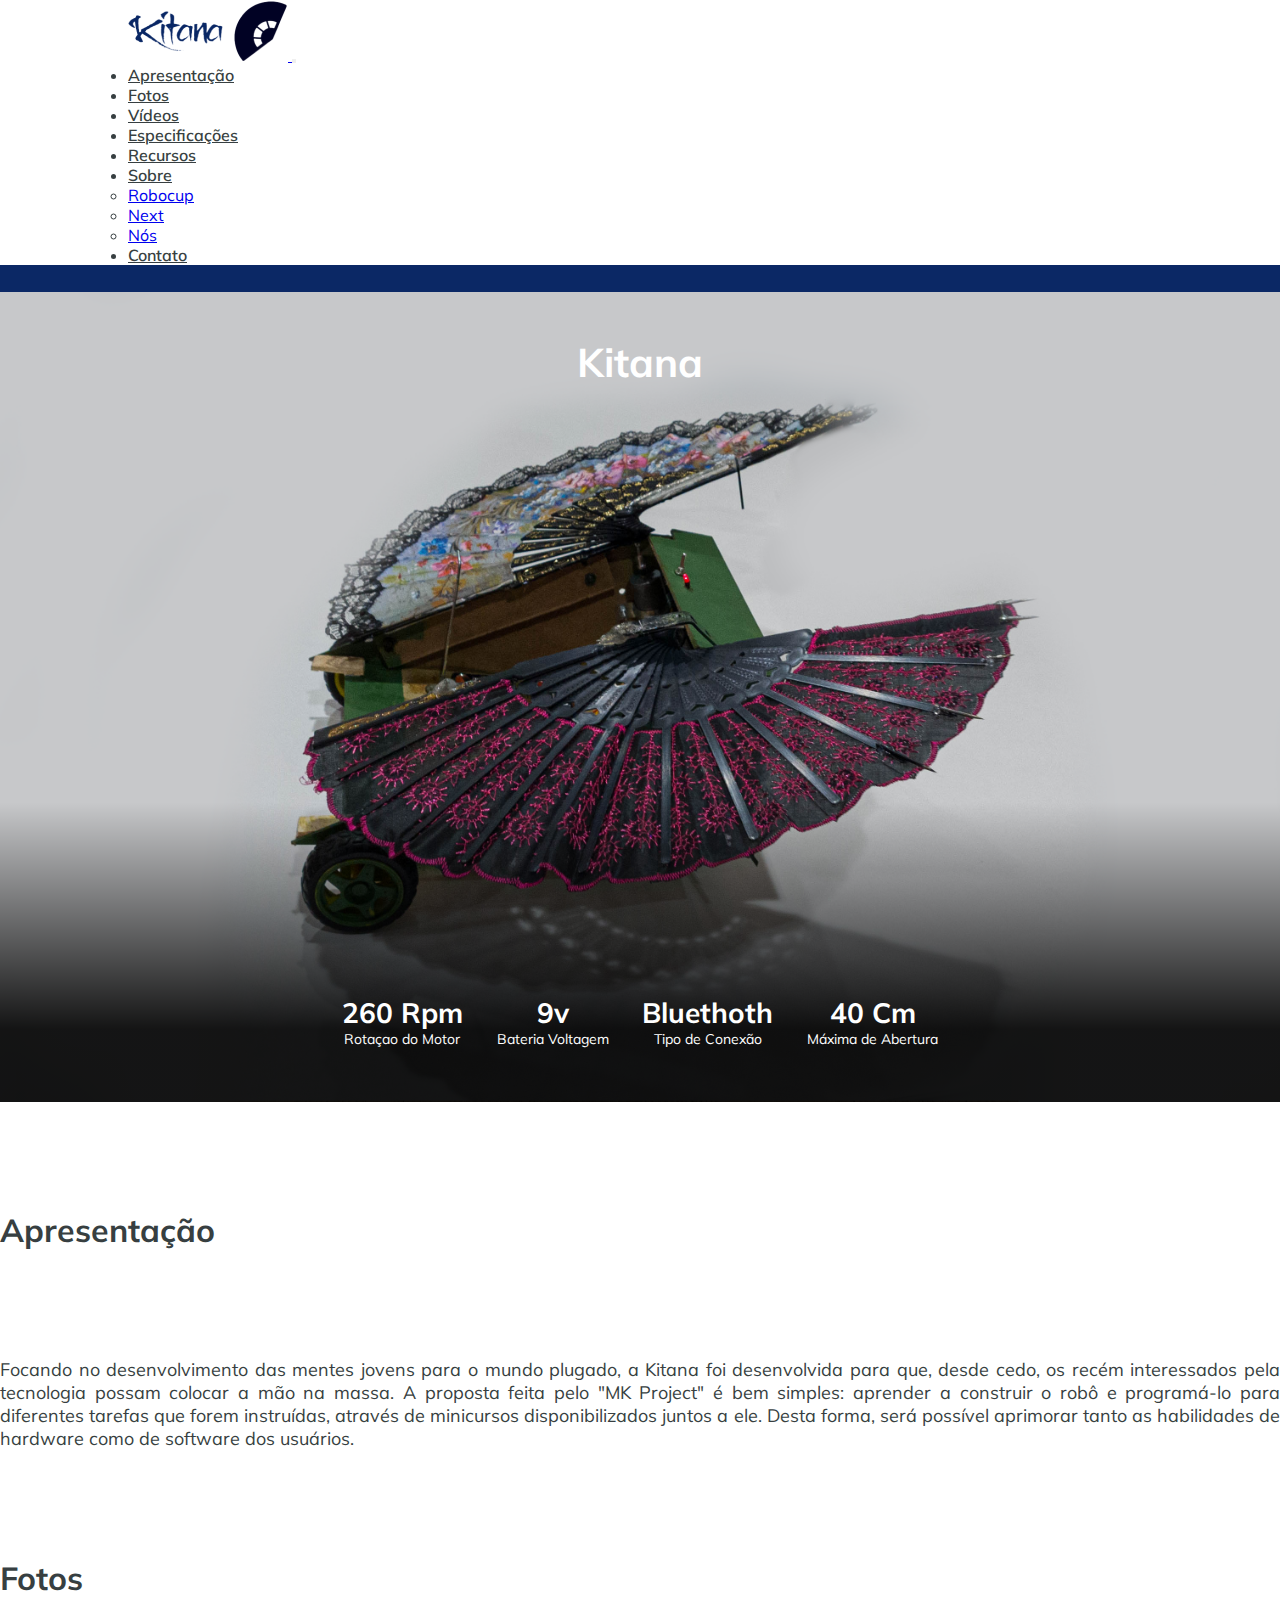
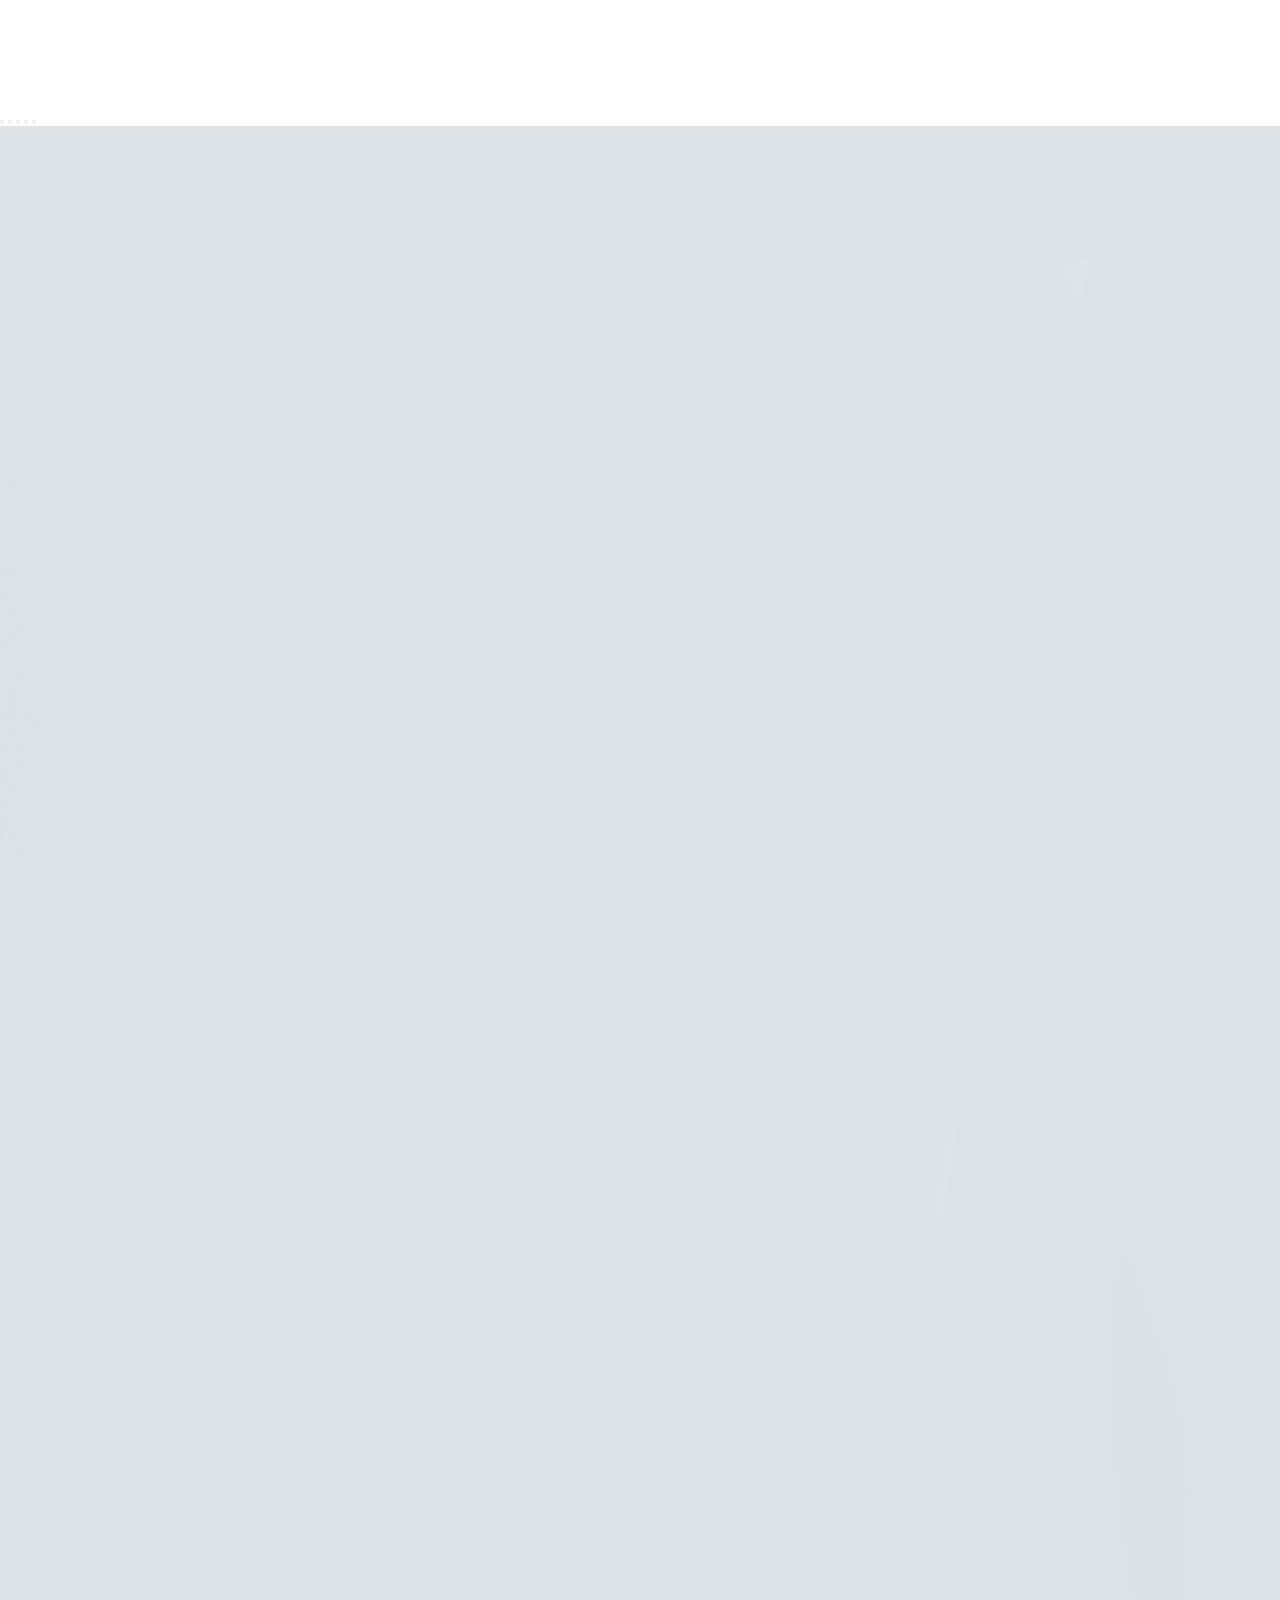
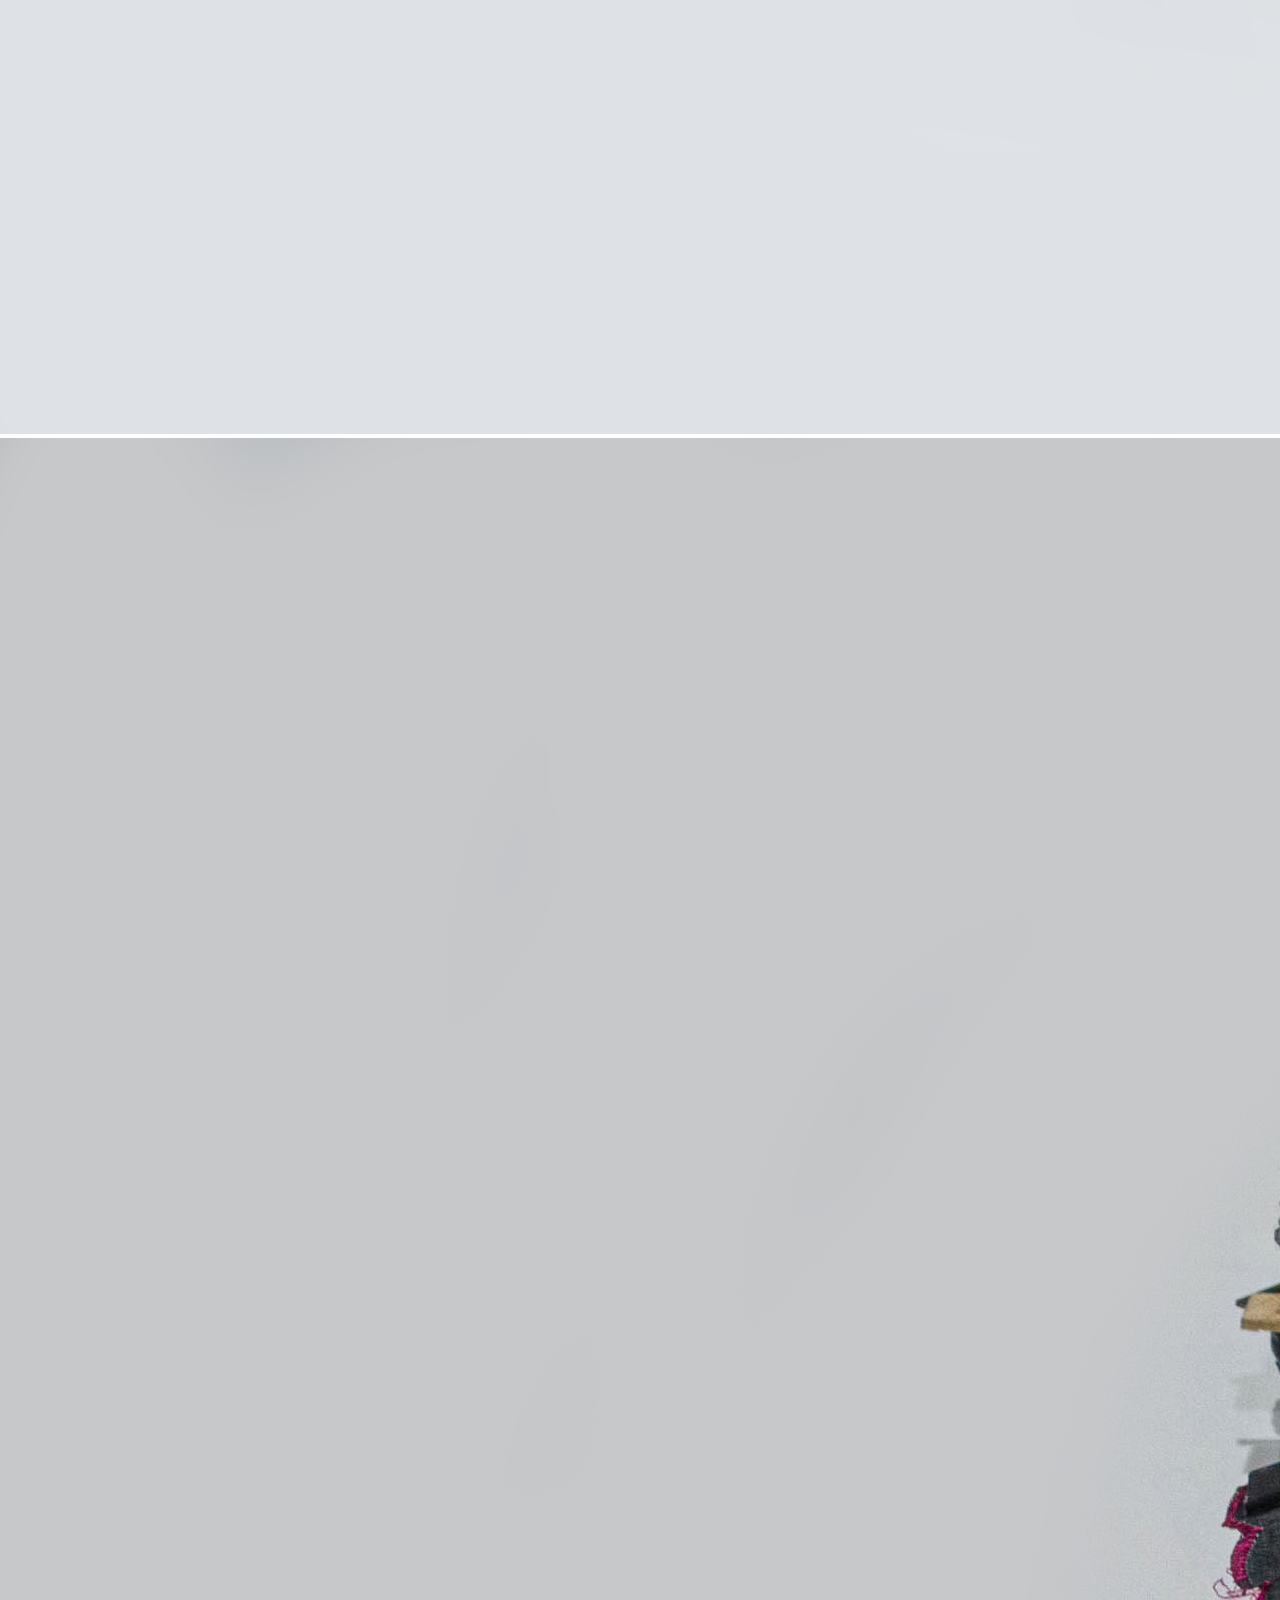
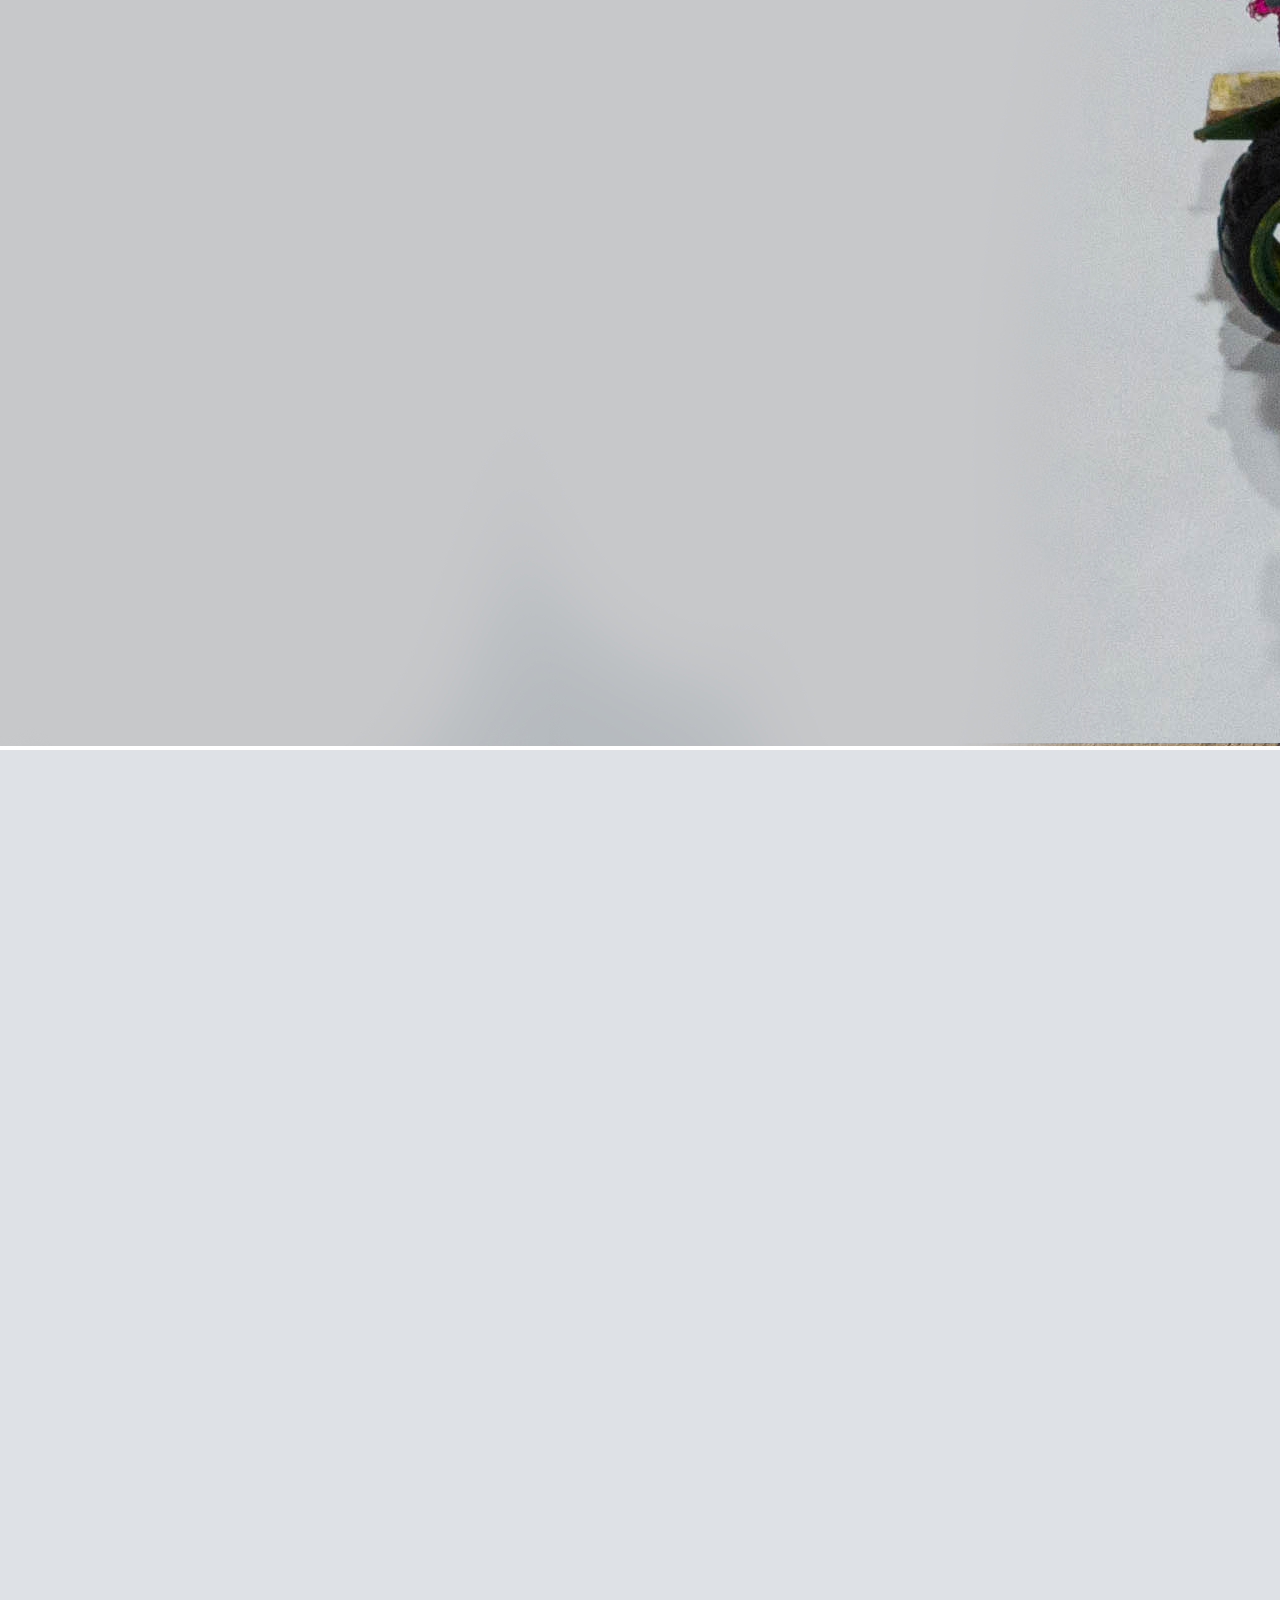
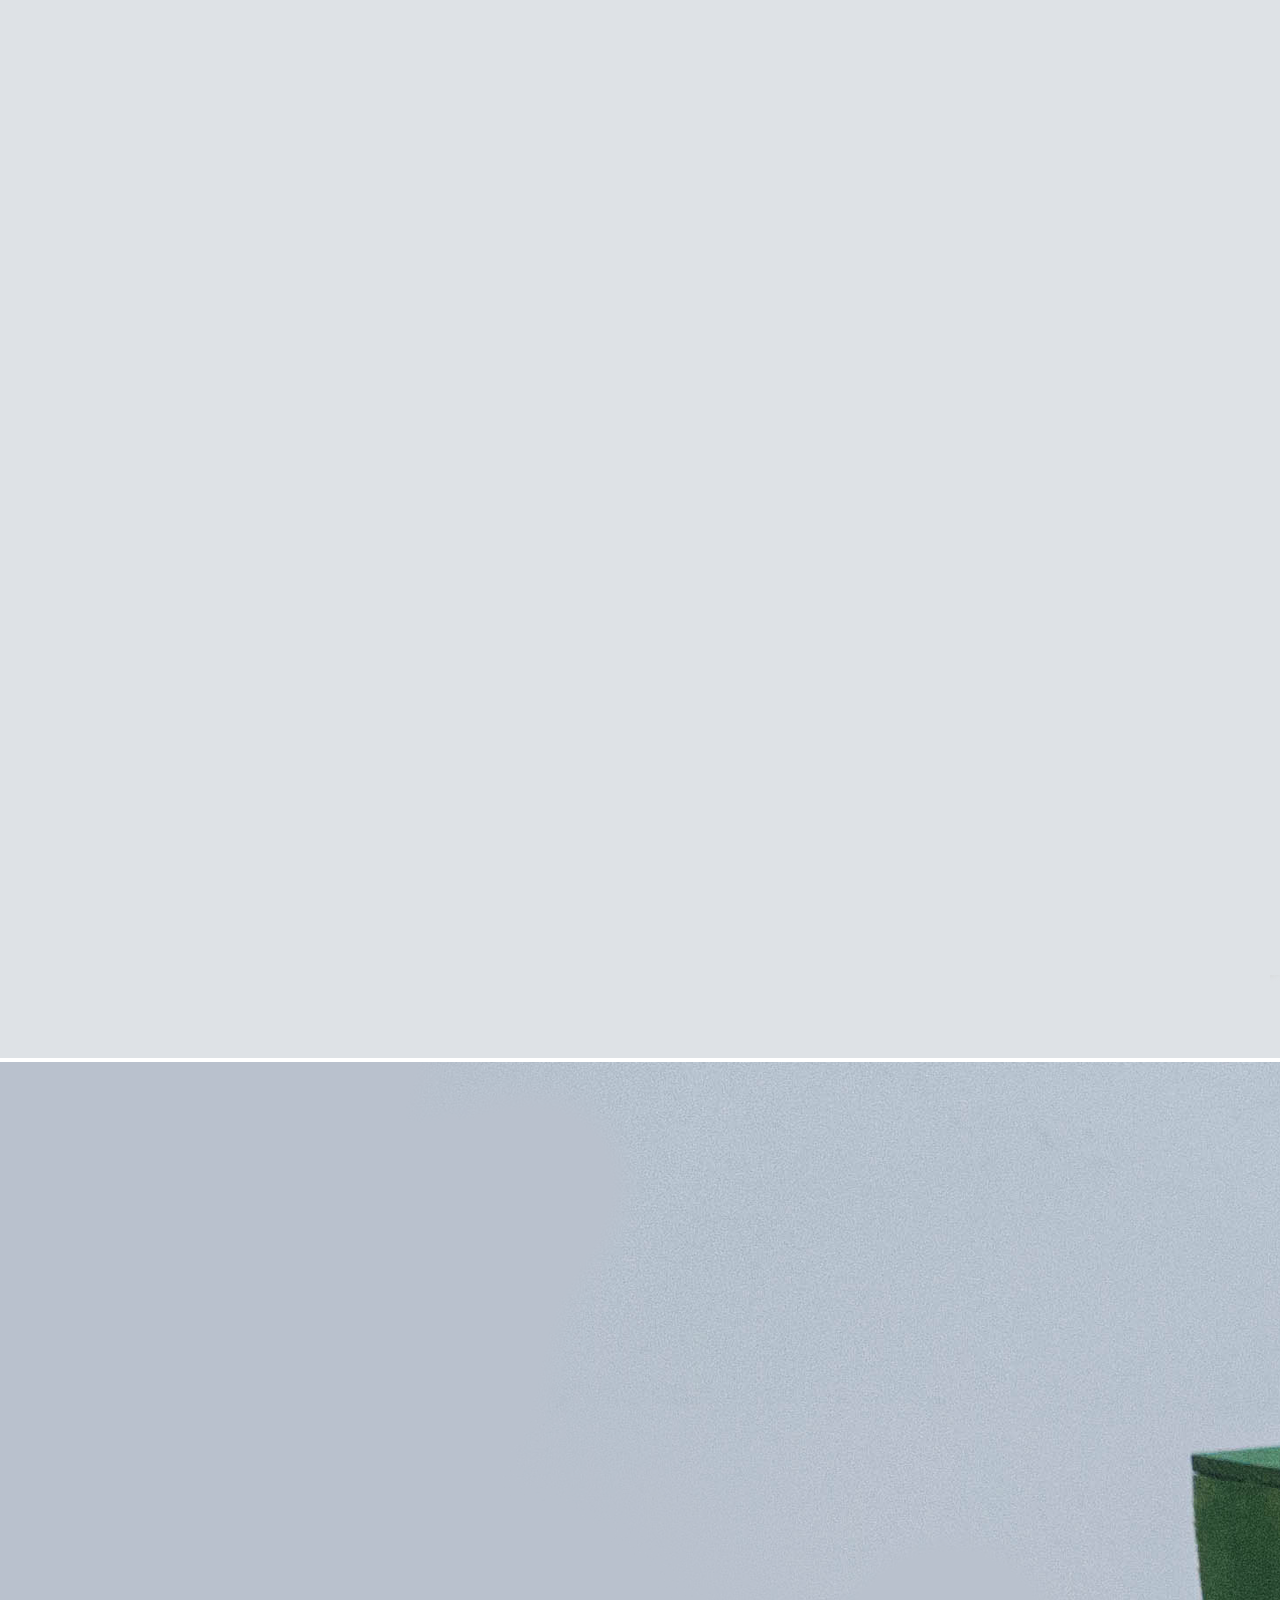
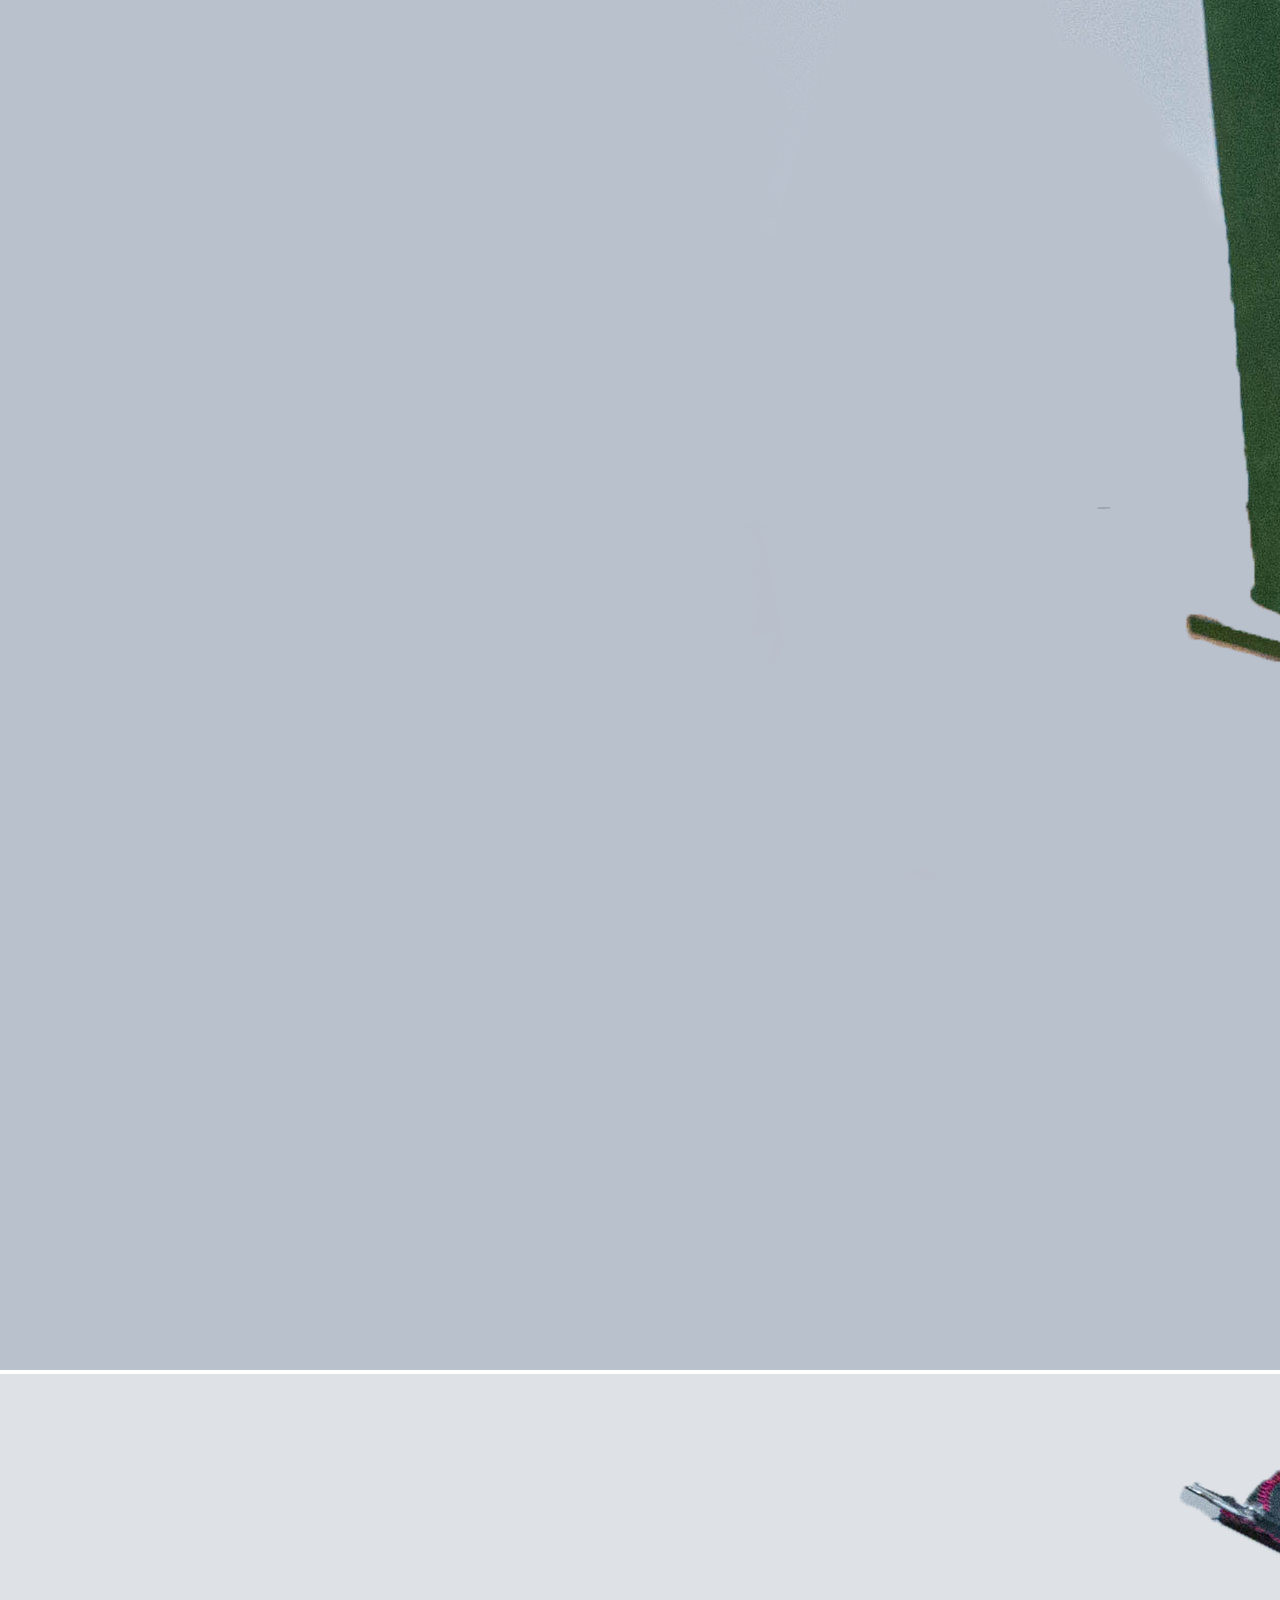
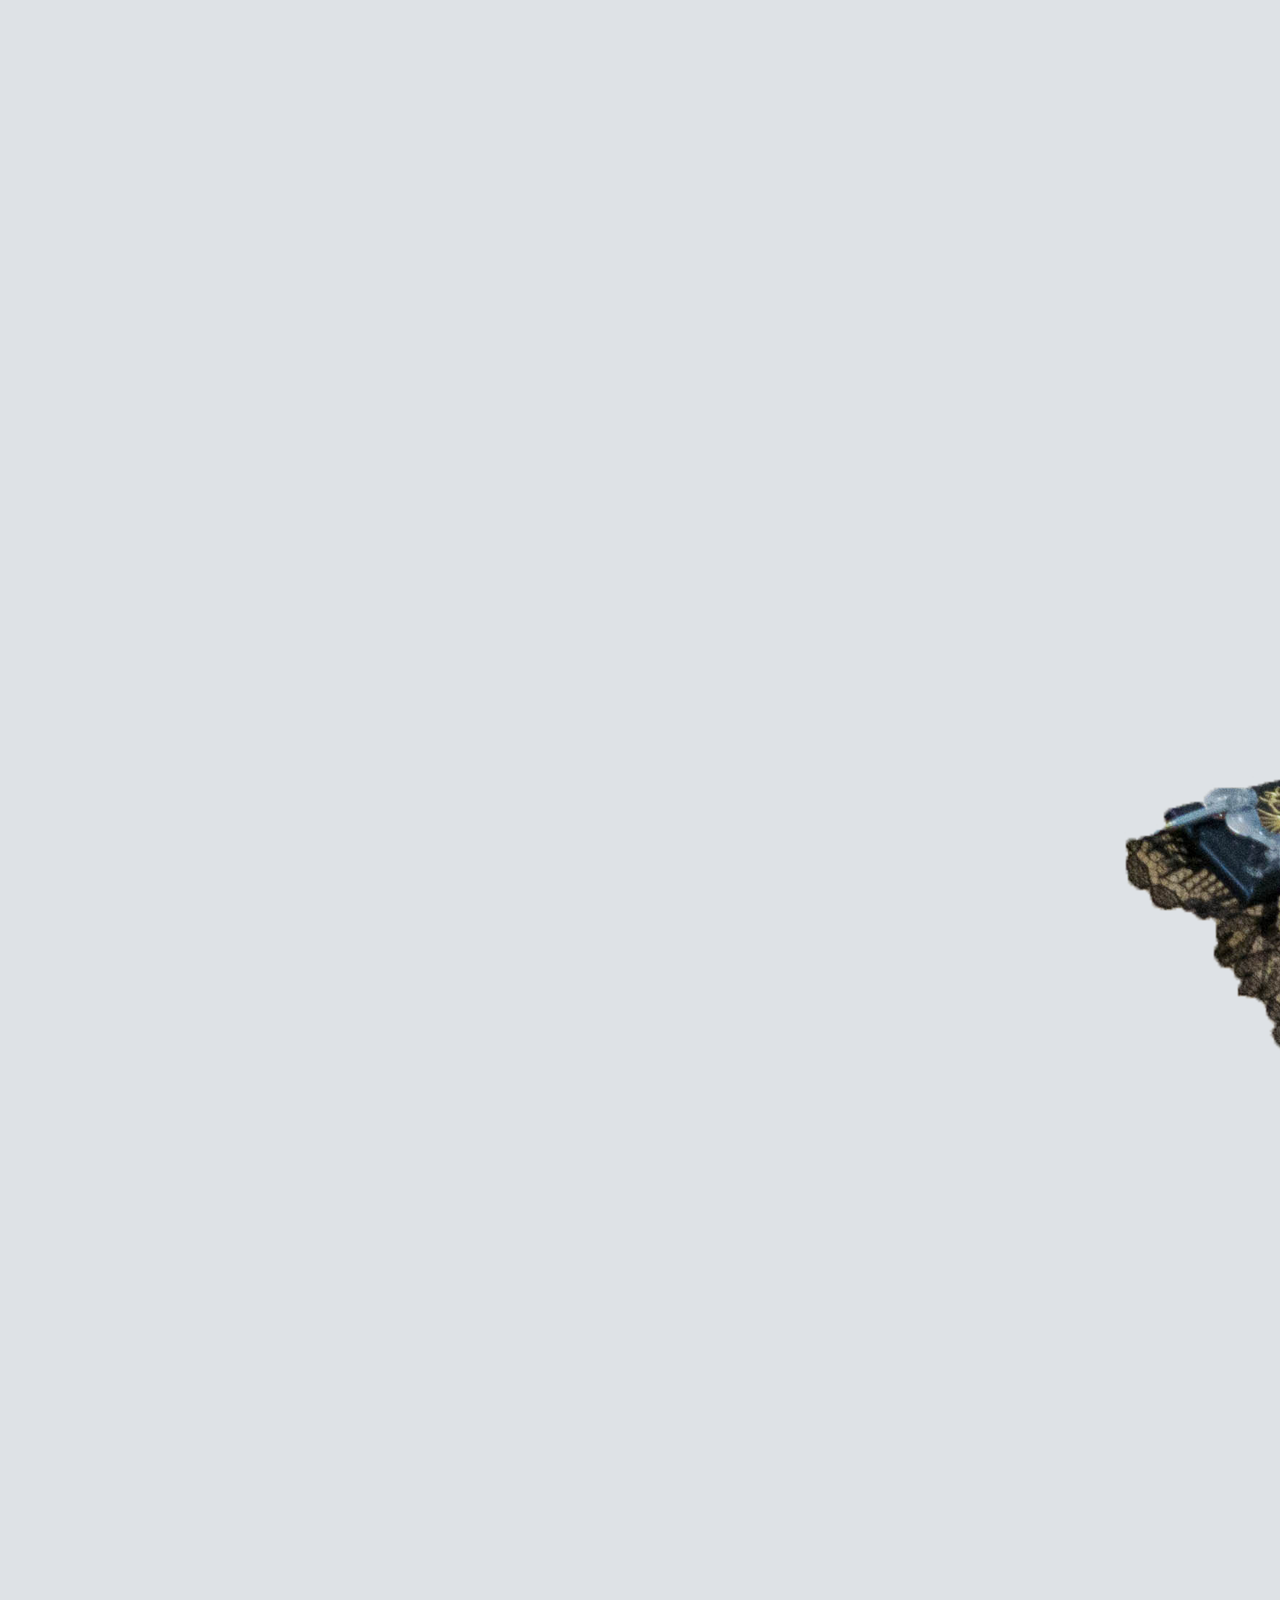
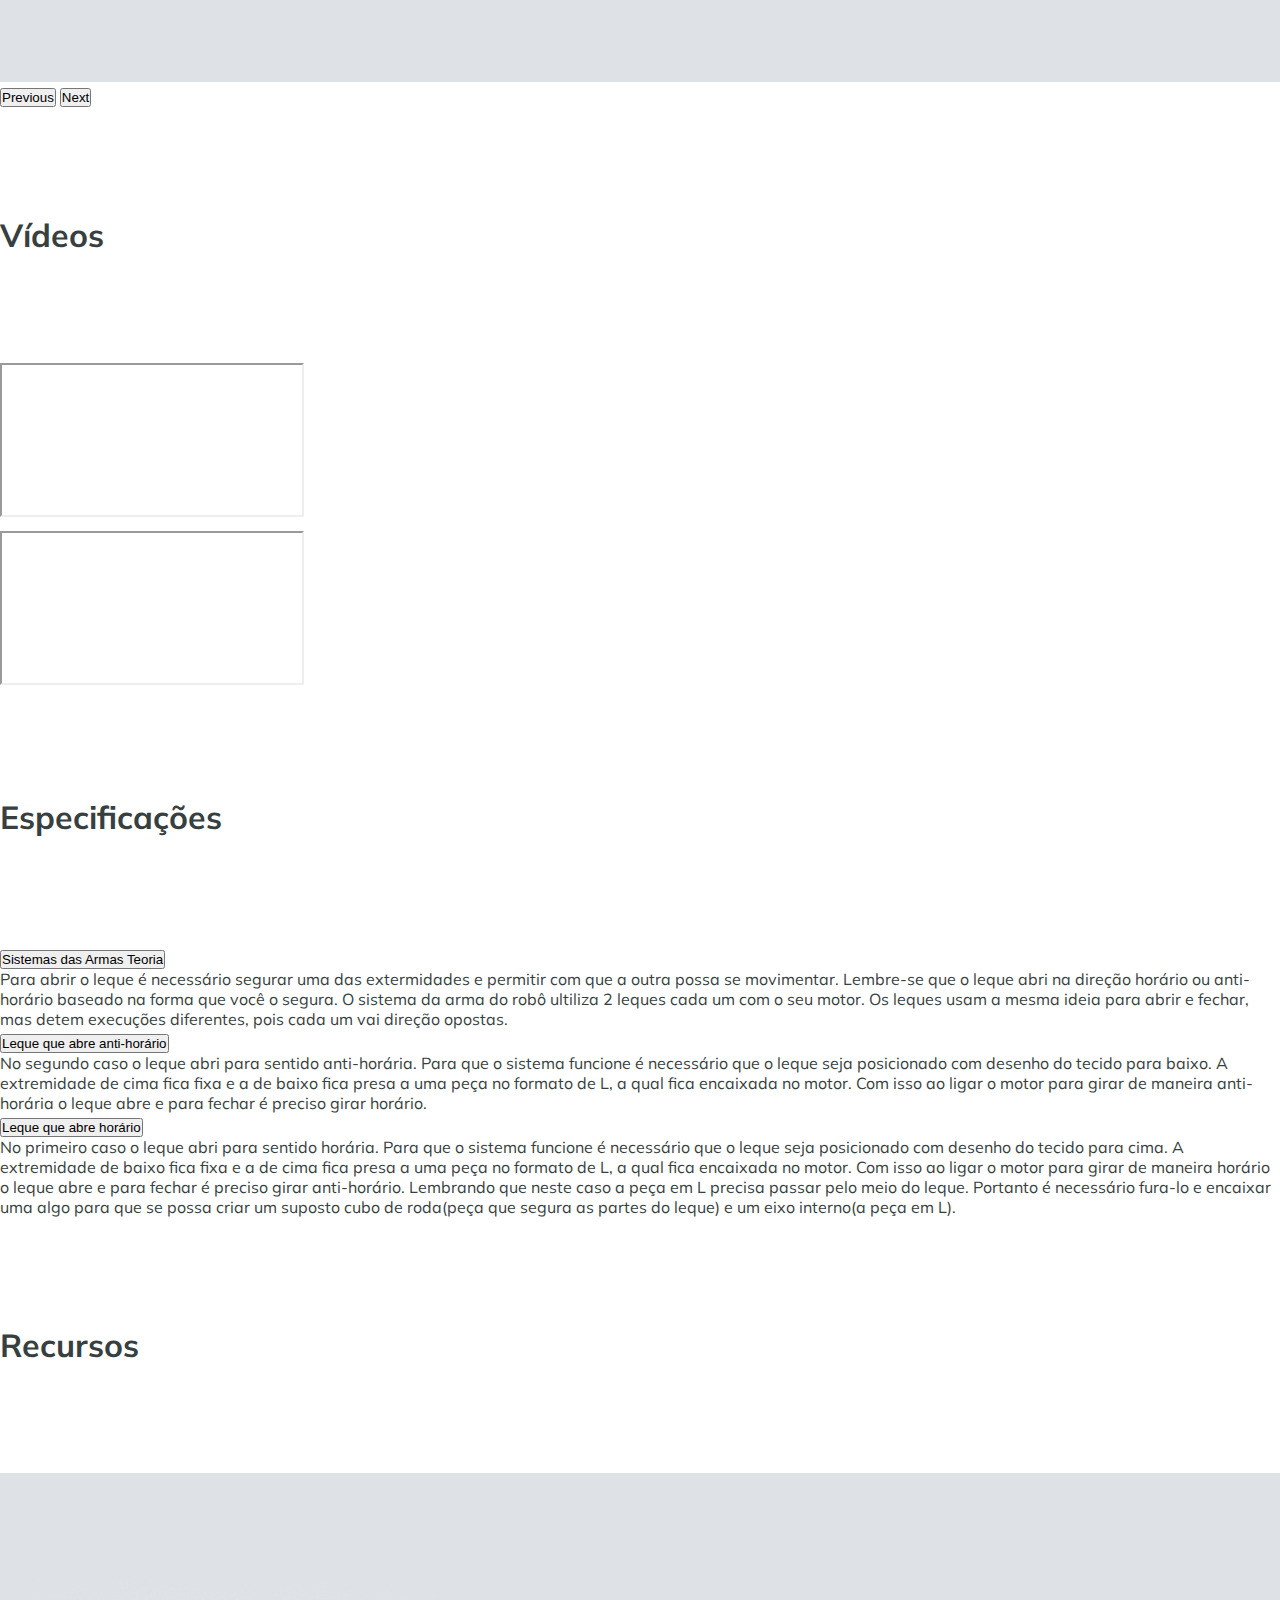
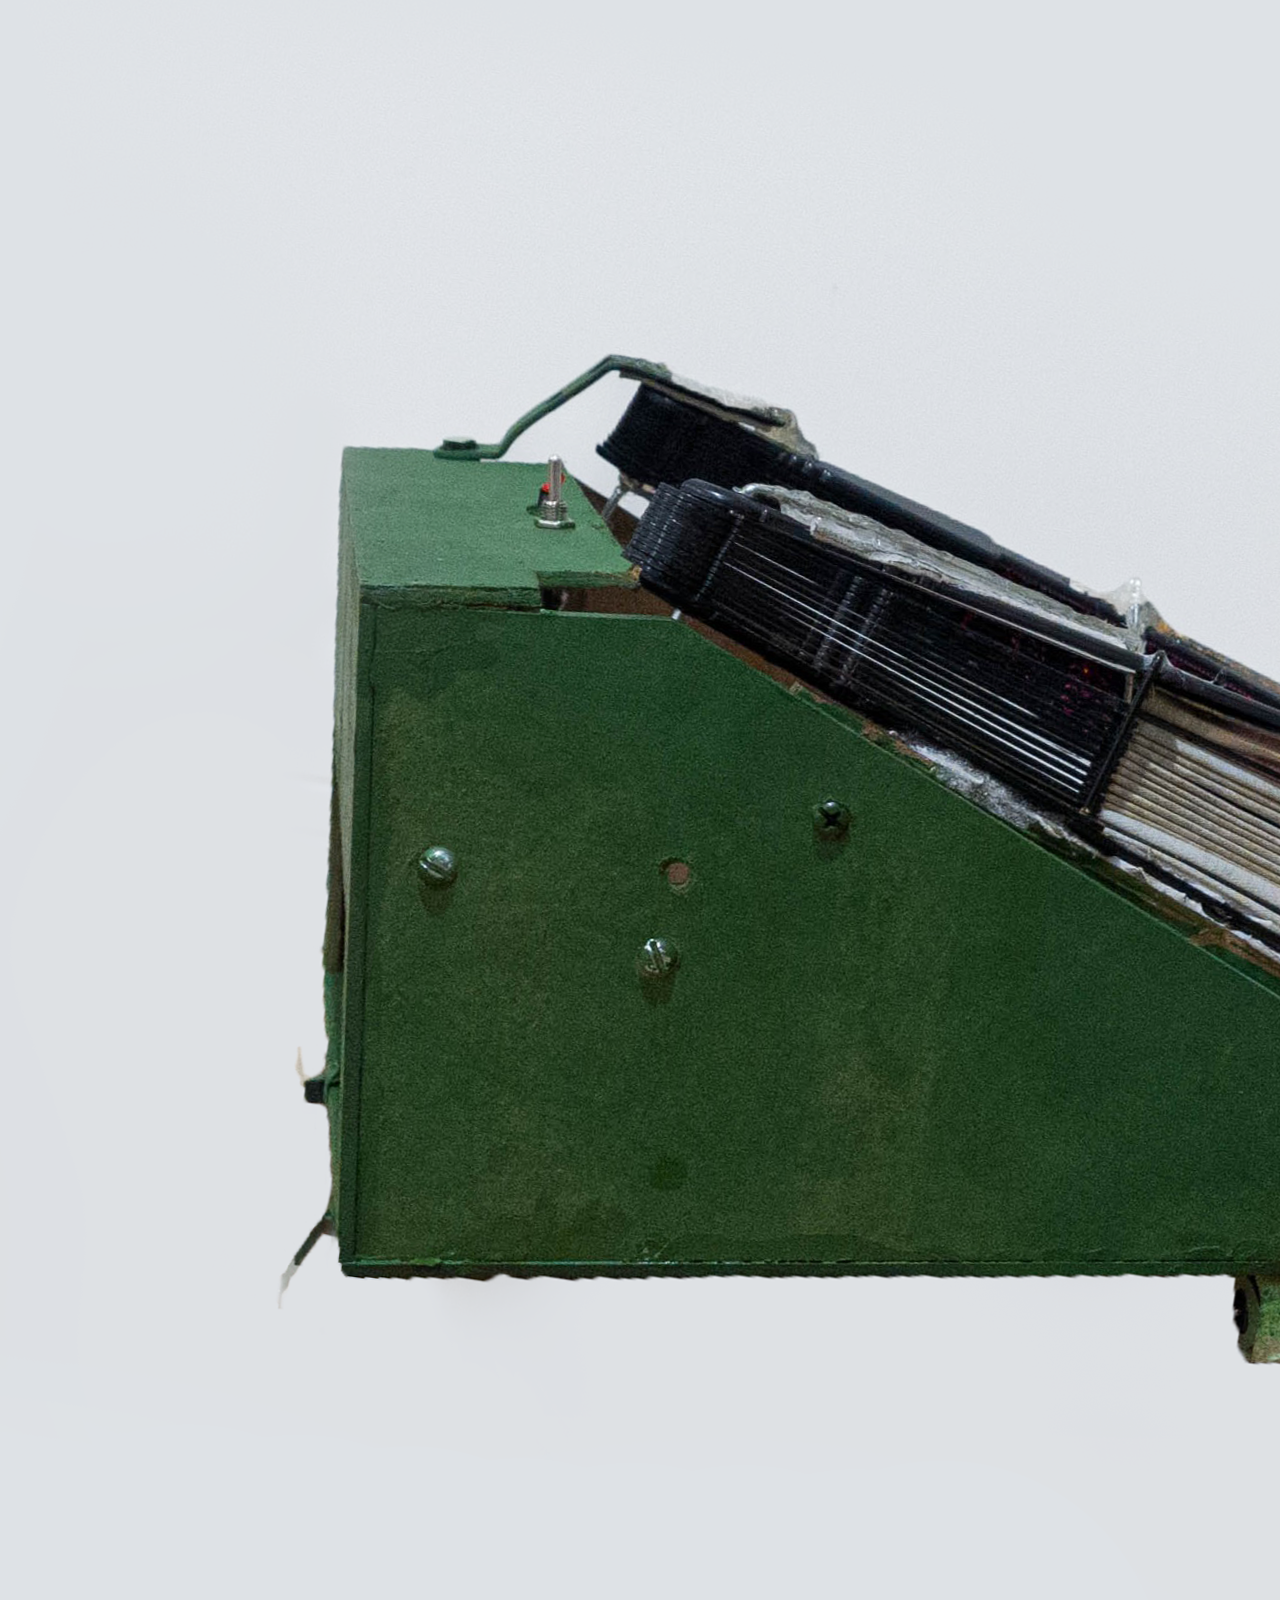
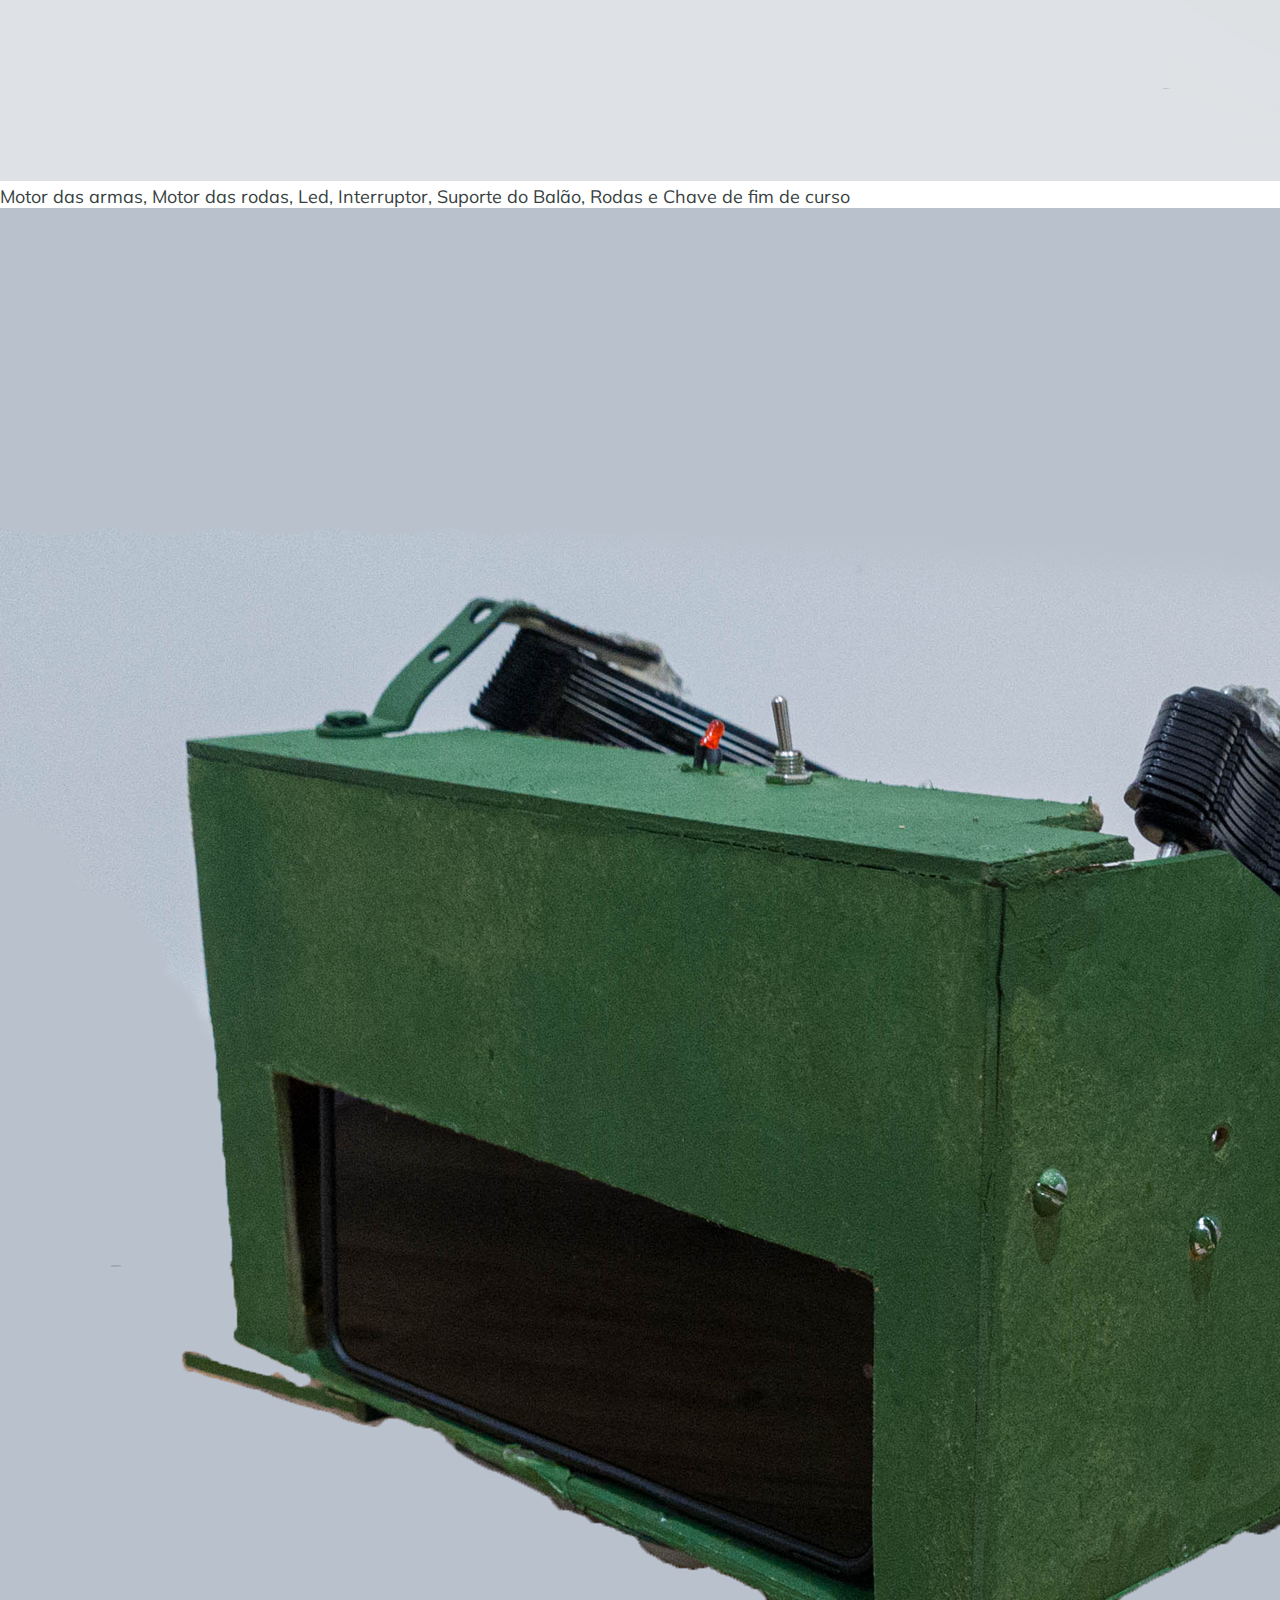
<file: index.html>
<!DOCTYPE html>
<html lang="pt-br">
    <head>
        <meta charset="UTF-8" />
        <link rel="icon" type="image/x-icon" href="/images/favicon.ico" />
        <link
            href="https://cdn.jsdelivr.net/npm/bootstrap@5.2.0/dist/css/bootstrap.min.css"
            rel="stylesheet"
            integrity="sha384-gH2yIJqKdNHPEq0n4Mqa/HGKIhSkIHeL5AyhkYV8i59U5AR6csBvApHHNl/vI1Bx"
            crossorigin="anonymous"
        />
        <script
            src="https://cdn.jsdelivr.net/npm/bootstrap@5.2.0/dist/js/bootstrap.bundle.min.js"
            integrity="sha384-A3rJD856KowSb7dwlZdYEkO39Gagi7vIsF0jrRAoQmDKKtQBHUuLZ9AsSv4jD4Xa"
            crossorigin="anonymous"
        ></script>
        <link rel="stylesheet" href="./styles/style.css" />
        <link rel="preconnect" href="https://fonts.googleapis.com" />
        <link rel="preconnect" href="https://fonts.gstatic.com" crossorigin />
        <link
            href="https://fonts.googleapis.com/css2?family=Mulish:wght@400;600;700&display=swap"
            rel="stylesheet"
        />
        <meta http-equiv="X-UA-Compatible" content="IE=edge" />
        <meta name="viewport" content="width=device-width, initial-scale=1.0" />
        <title>MK - Kitana</title>
    </head>
    <body>
        <nav class="navbar navbar-expand-lg bg-light">
            <div class="container-fluid">
                <a class="navbar-brand" href="#">
                    <img
                        src="./images/logo.png"
                        alt="Logo kitana"
                        class="d-inline-block align-text-top"
                    />
                </a>
                <button
                    class="navbar-toggler"
                    type="button"
                    data-bs-toggle="collapse"
                    data-bs-target="#navbarNav"
                    aria-controls="navbarNav"
                    aria-expanded="false"
                    aria-label="Toggle navigation"
                >
                    <span class="navbar-toggler-icon"></span>
                </button>
                <div class="collapse navbar-collapse" id="navbarNav">
                    <ul class="navbar-nav">
                        <li class="nav-item">
                            <a class="nav-link" href="#presentation"
                                >Apresentação</a
                            >
                        </li>
                        <li class="nav-item">
                            <a class="nav-link" href="#photos">Fotos</a>
                        </li>
                        <li class="nav-item">
                            <a class="nav-link" href="#videos">Vídeos</a>
                        </li>
                        <li class="nav-item">
                            <a class="nav-link" href="#specification"
                                >Especificações</a
                            >
                        </li>
                        <li class="nav-item">
                            <a class="nav-link" href="#resources">Recursos</a>
                        </li>
                        <li class="nav-item dropdown">
                            <a
                                class="nav-link dropdown-toggle"
                                href="#"
                                role="button"
                                data-bs-toggle="dropdown"
                                aria-expanded="false"
                            >
                                Sobre
                            </a>
                            <ul class="dropdown-menu">
                                <li>
                                    <a class="dropdown-item" href="#robocup"
                                        >Robocup</a
                                    >
                                </li>
                                <li>
                                    <a class="dropdown-item" href="#next"
                                        >Next</a
                                    >
                                </li>
                                <li>
                                    <a class="dropdown-item" href="#about"
                                        >Nós</a
                                    >
                                </li>
                            </ul>
                        </li>
                        <li class="nav-item">
                            <a class="nav-link" href="#contact">Contato</a>
                        </li>
                    </ul>
                </div>
            </div>
        </nav>

        <div class="banner">
            <div class="small-text">
                <p></p>
            </div>

            <div class="banner-img">
                <div class="main-text">
                    <p>Kitana</p>
                </div>

                <div class="subtitle">
                    <div class="subtitle-block">
                        <p class="subtitle-primary-text">260 Rpm</p>
                        <p class="subtitle-second-text">Rotaçao do Motor</p>
                    </div>

                    <div class="subtitle-block">
                        <p class="subtitle-primary-text">9v</p>
                        <p class="subtitle-second-text">Bateria Voltagem</p>
                    </div>

                    <div class="subtitle-block">
                        <p class="subtitle-primary-text">Bluethoth</p>
                        <p class="subtitle-second-text">Tipo de Conexão</p>
                    </div>

                    <div class="subtitle-block">
                        <p class="subtitle-primary-text">40 Cm</p>
                        <p class="subtitle-second-text">Máxima de Abertura</p>
                    </div>
                </div>
            </div>
        </div>

        <div class="container">
            <div class="row">
                <h2 id="presentation">Apresentação</h2>
            </div>
            <div class="row">
                <div class="col">
                    <p>
                        Focando no desenvolvimento das mentes jovens para o mundo plugado, a Kitana foi desenvolvida para que, desde cedo, os recém interessados pela tecnologia possam colocar a mão na massa. A proposta feita pelo "MK Project" é bem simples: aprender a construir o robô e programá-lo para diferentes tarefas que forem instruídas, através de minicursos disponibilizados juntos a ele. Desta forma, será possível aprimorar tanto as habilidades de hardware como de software dos usuários.
                    </p>
                </div>
            </div>

            <div class="row">
                <h2 id="photos">Fotos</h2>
            </div>
            <div class="row">
                <div class="col">
                    <div
                        id="carouselExampleDark"
                        class="carousel carousel-dark slide"
                        data-bs-ride="carousel"
                    >
                        <div class="carousel-indicators">
                            <button
                                type="button"
                                data-bs-target="#carouselExampleDark"
                                data-bs-slide-to="0"
                                class="active"
                                aria-current="true"
                                aria-label="Slide 1"
                            ></button>
                            <button
                                type="button"
                                data-bs-target="#carouselExampleDark"
                                data-bs-slide-to="1"
                                aria-label="Slide 2"
                            ></button>
                            <button
                                type="button"
                                data-bs-target="#carouselExampleDark"
                                data-bs-slide-to="2"
                                aria-label="Slide 3"
                            ></button>
                            <button
                                type="button"
                                data-bs-target="#carouselExampleDark"
                                data-bs-slide-to="3"
                                aria-label="Slide 4"
                            ></button>
                            <button
                                type="button"
                                data-bs-target="#carouselExampleDark"
                                data-bs-slide-to="4"
                                aria-label="Slide 5"
                            ></button>
                        </div>
                        <div class="carousel-inner">
                            <div
                                class="carousel-item active"
                                data-bs-interval="10000"
                            >
                                <img
                                    src="./images/lado.png"
                                    class="d-block w-100"
                                    alt="Rôbo de lado"
                                />
                            </div>
                            <div class="carousel-item" data-bs-interval="2000">
                                <img
                                    src="./images/aberto.png"
                                    class="d-block w-100"
                                    alt="Rôbo com as armas abertas"
                                />
                            </div>
                            <div class="carousel-item">
                                <img
                                    src="./images/cima.png"
                                    class="d-block w-100"
                                    alt="Rôbo visto de cima"
                                />
                            </div>
                            <div class="carousel-item">
                                <img
                                    src="./images/lad2.png"
                                    class="d-block w-100"
                                    alt="Rôbo de lado"
                                />
                            </div>
                            <div class="carousel-item">
                                <img
                                    src="./images/aberto2.png"
                                    class="d-block w-100"
                                    alt="Rôbo aberto"
                                />
                            </div>
                        </div>
                        <button
                            class="carousel-control-prev"
                            type="button"
                            data-bs-target="#carouselExampleDark"
                            data-bs-slide="prev"
                        >
                            <span
                                class="carousel-control-prev-icon"
                                aria-hidden="true"
                            ></span>
                            <span class="visually-hidden">Previous</span>
                        </button>
                        <button
                            class="carousel-control-next"
                            type="button"
                            data-bs-target="#carouselExampleDark"
                            data-bs-slide="next"
                        >
                            <span
                                class="carousel-control-next-icon"
                                aria-hidden="true"
                            ></span>
                            <span class="visually-hidden">Next</span>
                        </button>
                    </div>
                </div>
            </div>

            <div class="row">
                <h2 id="videos">Vídeos</h2>
            </div>
            <div class="row">
                <div class="col-md-6">
                    <div class="ratio ratio-16x9">
                        <iframe
                            src="https://www.youtube.com/embed/GmauDeT_dcw"
                            title="YouTube video"
                            allowfullscreen
                        ></iframe>
                    </div>
                </div>
                <div class="col-md-6">
                    <div class="ratio ratio-16x9">
                        <iframe
                            src="https://www.youtube.com/embed/LTovVTxHweY"
                            title="YouTube video"
                            allowfullscreen
                        ></iframe>
                    </div>
                </div>
            </div>

            <div class="row">
                <h2 id="specification">Especificações</h2>
                <div class="row">
                    <div
                        class="accordion accordion-flush"
                        id="accordionFlushExample"
                    >
                        <div class="accordion-item">
                            <h3 class="accordion-header" id="flush-headingOne">
                                <button
                                    class="accordion-button collapsed"
                                    type="button"
                                    data-bs-toggle="collapse"
                                    data-bs-target="#flush-collapseOne"
                                    aria-expanded="false"
                                    aria-controls="flush-collapseOne"
                                >
                                    Sistemas das Armas Teoria
                                </button>
                            </h3>
                            <div
                                id="flush-collapseOne"
                                class="accordion-collapse collapse"
                                aria-labelledby="flush-headingOne"
                                data-bs-parent="#accordionFlushExample"
                            >
                                <div class="accordion-body">
                                    Para abrir o leque é necessário segurar uma das extermidades e permitir com que a outra possa se movimentar. Lembre-se que o leque abri na direção horário ou anti-horário baseado na forma que você o segura.
                                    O sistema da arma do robô ultiliza 2 leques cada um com o seu motor. Os leques usam a mesma ideia para abrir e fechar, mas detem execuções diferentes, pois cada um vai direção opostas.
                                </div>
                            </div>
                        </div>
                        <div class="accordion-item">
                            <h3 class="accordion-header" id="flush-headingTwo">
                                <button
                                    class="accordion-button collapsed"
                                    type="button"
                                    data-bs-toggle="collapse"
                                    data-bs-target="#flush-collapseTwo"
                                    aria-expanded="false"
                                    aria-controls="flush-collapseTwo"
                                >
                                    Leque que abre anti-horário
                                </button>
                            </h3>
                            <div
                                id="flush-collapseTwo"
                                class="accordion-collapse collapse"
                                aria-labelledby="flush-headingTwo"
                                data-bs-parent="#accordionFlushExample"
                            >
                                <div class="accordion-body">
                                    No segundo caso o leque abri para sentido anti-horária. Para que o sistema funcione é necessário que o leque seja posicionado com desenho do tecido para baixo. A extremidade de cima fica fixa e a de baixo fica presa a uma peça no formato de L, a qual fica encaixada no motor. 
                                    Com isso ao ligar o motor para girar de maneira anti-horária o leque abre e para fechar é preciso girar horário. 

                                </div>
                            </div>
                        </div>
                        <div class="accordion-item">
                            <h3
                                class="accordion-header"
                                id="flush-headingThree"
                            >
                                <button
                                    class="accordion-button collapsed"
                                    type="button"
                                    data-bs-toggle="collapse"
                                    data-bs-target="#flush-collapseThree"
                                    aria-expanded="false"
                                    aria-controls="flush-collapseThree"
                                >
                                    Leque que abre horário
                                </button>
                            </h3>
                            <div
                                id="flush-collapseThree"
                                class="accordion-collapse collapse"
                                aria-labelledby="flush-headingThree"
                                data-bs-parent="#accordionFlushExample"
                            >
                                <div class="accordion-body">
                                    No primeiro caso o leque abri para sentido horária. Para que o sistema funcione é necessário que o leque seja posicionado com desenho do tecido para cima. A extremidade de baixo fica fixa e a de cima fica presa a uma peça no formato de L, a qual fica encaixada no motor. 
                                    Com isso ao ligar o motor para girar de maneira horário o leque abre e para fechar é preciso girar anti-horário.
                                    Lembrando que neste caso a peça em L precisa passar pelo meio do leque. Portanto é necessário fura-lo e encaixar uma algo para que se possa criar um suposto cubo de roda(peça que segura as partes do leque) e um eixo interno(a peça em L).
                                </div>
                            </div>
                        </div>
                    </div>
                </div>
            </div>
            <div class="row">
                <h2 id="resources">Recursos</h2>
                <div class="row">
                    <div class="col col-lg-3 col-md-6">
                        <div class="card shadow-sm">
                            <img src="./images/card1.png" alt="Rôpo de lado">
                            </svg>

                            <div class="card-body">
                                <p class="card-text">
                                    Motor das armas,
                                    Motor das rodas,
                                    Led,
                                    Interruptor,
                                    Suporte do Balão,
                                    Rodas e
                                    Chave de fim de curso
                                </p>
                            </div>
                        </div>
                    </div>
                    <div class="col col-lg-3 col-md-6">
                        <div class="card shadow-sm">
                            <img src="./images/card2.png" alt="Rôbo de frente">
                            <div class="card-body">
                                <p class="card-text">
                                    Motor das rodas,
                                    Led,
                                    Interruptor,
                                    Suporte do Balão,
                                    Suporte do Celular,
                                    Rodas e
                                    Chave de fim de curso
                                </p>
                            </div>
                        </div>
                    </div>
                    <div class="col col-lg-3 col-md-6">
                        <div class="card shadow-sm">
                            <img src="./images/card3.png" alt="Robô com as armas abertas">
                            <div class="card-body">
                                <p class="card-text">
                                    Motor das armas,
                                    Motor das rodas,
                                    Led,
                                    Leque,
                                    Interruptor,
                                    Suporte do Balão,
                                    Rodas e
                                    Chave de fim de curso
                                </p>
                            </div>
                        </div>
                    </div>
                    <div class="col col-lg-3 col-md-6">
                        <div class="card shadow-sm">
                            <img src="./images/card4.png" alt="Rôbo vista por cima">
                            <div class="card-body">
                                <p class="card-text">
                                    Arduino Uno,
                                    Led,
                                    Interruptor,
                                    Suporte do Balão,
                                    Suporte do Celular,
                                    Rodas,
                                    Chave de fim de curso,
                                    Shield Bluetooth,
                                    Shield Motor,
                                    Suporte para celular e
                                    Suporte para pilha
                                </p>
                            </div>
                        </div>
                    </div>
                </div>
            </div>

            <div class="row">
                <h2 id="robocup">Robocup</h2>
                <div class="row">
                    <div class="col-md-6">
                        <img
                            class="img-fluid section-img"
                            src="./images/robocup.jpg"
                            alt="Foto do evento Robocup"
                        />
                    </div>
                    <div class="col-md-6">
                        <div class="row">
                            <div class="section-text">
                                A Robocup é a competição mais antiga da FIAP e este ano chegou em sua 15ª edição. Alunos dos 1°s anos de Sistemas de Informação constroem robôs para participar de duelos, onde o principal objetivo é estourar o balão que o adversário carrega. Para isso, todas as máquinas possuem armas em seu corpo. Mas as regras também exigem o funcionamento pleno do robô: após estourar o balão do oponente, ele deve recolher sua arma, só assim é considerado o vencedor. 
                            </div>
                        </div>
                    </div>
                </div>
            </div>

            <div class="row">
                <h2 id="next">Next</h2>
                <div class="row">
                    <div class="col-md-6">
                        <div class="row">
                            <div class="section-text">
                                O Next é um festival de tecnologia e inovação promovido pela FIAP, onde mais de dois mil alunos apresentam suas melhores criações. Durante o ano inteiro,  eles trabalharam muito em diversos projetos, impulsionados pelas parcerias feitas com mais de 30 instituições, que expuseram alguns de seus problemas reais e desafiaram nossos estudantes a resolvê-los com o uso da tecnologia. 
                                No Festival, é possível conhecer e experimentar soluções inovadoras, além de acompanhar algumas finais eletrizantes dos desafios.
                            </div>
                        </div>
                    </div>
                    <div class="col-md-6">
                        <img class="img-fluid section-img" src="./images/next.jpg" alt="Foto do evento Next" />
                    </div>
                </div>
            </div>

            <div class="row">
                <h2 id="about">Sobre nós</h2>
                <div class="row">
                    <div class="col-md-6">
                        <img
                            class="img-fluid section-img"
                            src="./images/nos.jpg"
                            alt="Foto de todos os integrantes do grupo MK"
                        />
                    </div>
                    <div class="col-md-6">
                        <div class="row">
                            <div class="quotes">
                                <img src="./images/quote.svg" alt="Aspas" />
                            </div>
                            <div class="section-text">
                                Nós do MK Project © somos um grupo de alunos do primeiro ano de Sistemas de Informação da Faculdade de Informática e Administração Paulista. Aspirando o desenvolvimento tecnológico de jovens mentes, nos juntamos para criar a Kitana: à princípio, um robô para artes marciais com temática oriental, tendo transformado nosso objetivo em adaptá-la ao mercado de robótica educacional para que seja possível lecionar através da montagem e programação do nosso projeto.
                            </div>
                        </div>
                    </div>
                </div>
            </div>

            <div class="row contact">
                <h2 id="contact">Contato</h2>
                <div class="row">
                    <div class="col-md-6">
                        <div class="img-fluid">
                            <img
                                src="./images/contato.svg"
                                alt="Carta em um aviao"
                            />
                        </div>
                    </div>
                    <div class="col-md-6">
                        <form>
                            <div class="mb-3">
                                <label
                                    for="formGroupExampleInput"
                                    class="form-label"
                                    >Nome completo:</label
                                >
                                <input
                                    type="text"
                                    class="form-control"
                                    id="formGroupExampleInput"
                                    placeholder="Ex. Seu Nome"
                                />
                            </div>
                            <div class="mb-3">
                                <label
                                    for="formGroupExampleInput2"
                                    class="form-label"
                                    >Seu E-mail:</label
                                >
                                <input
                                    type="text"
                                    class="form-control"
                                    id="formGroupExampleInput2"
                                    placeholder="Ex. seu.email@gmail.com"
                                />
                            </div>
                            <div class="form-floating">
                                <textarea
                                    class="form-control"
                                    placeholder="Leave a comment here"
                                    id="floatingTextarea2"
                                    style="height: 280px"
                                ></textarea>
                                <label for="floatingTextarea2"
                                    >Deixe sua mensagem:</label
                                >
                            </div>
                            <button
                                id="button-submit"
                                type="submit"
                                class="btn btn-primary"
                            >
                                Enviar
                            </button>
                        </form>
                    </div>
                </div>
            </div>
        </div>

        <div class="b-example-divider"></div>

        <div class="container">
            <div class="container">
                <footer class="py-3 my-4">
                    <ul
                        class="nav justify-content-center border-bottom pb-3 mb-3"
                    >
                        <li class="nav-item">
                            <a
                                href="#presentation"
                                class="nav-link px-2 text-muted"
                                >Apresentação</a
                            >
                        </li>
                        <li class="nav-item">
                            <a href="#photos" class="nav-link px-2 text-muted"
                                >Fotos</a
                            >
                        </li>
                        <li class="nav-item">
                            <a href="#videos" class="nav-link px-2 text-muted"
                                >Vídeos</a
                            >
                        </li>
                        <li class="nav-item">
                            <a
                                href="#specification"
                                class="nav-link px-2 text-muted"
                                >Especificações</a
                            >
                        </li>
                        <li class="nav-item">
                            <a
                                href="#resources"
                                class="nav-link px-2 text-muted"
                                >Recursos</a
                            >
                        </li>
                        <li class="nav-item">
                            <a
                                href="#robocup"
                                class="nav-link px-2 text-muted"
                                >Robocup</a
                            >
                        </li>
                        <li class="nav-item">
                            <a
                                href="#next"
                                class="nav-link px-2 text-muted"
                                >Next</a
                            >
                        </li>
                        <li class="nav-item">
                            <a href="#about" class="nav-link px-2 text-muted"
                                >Sobre nós</a
                            >
                        </li>
                        <li class="nav-item">
                            <a href="#contact" class="nav-link px-2 text-muted"
                                >Contato</a
                            >
                        </li>
                    </ul>
                    <p class="text-center text-muted">&copy; 2022 MK</p>
                </footer>
            </div>
        </div>
    </body>
</html>
</file>
<file: styles/style.css>
:root {
    --header-color: #f4f6fb;
    --primary-color: #040fff;
    --text-color: #373f41;
    --banner-small-text: #0b2865;
    --button-color: #11347e;
    --button-border: #113a76;
    --button-hover-color: #0c255c;
}

* {
    box-sizing: border-box;
    padding: 0;
    margin: 0;
}

html {
    scroll-behavior: smooth;
}

body {
    font-family: "Mulish", sans-serif;
    color: var(--text-color);
}

.container-fluid {
    margin-left: 10%;
}

.nav-link {
    font-weight: 600;
    font-size: 16px;
    color: var(--text-color);
}

.navbar-collapse {
    flex-basis: 100%;
    flex-grow: 0;
    align-items: center;
}

.small-text {
    height: 3vh;
    background-color: var(--banner-small-text);
    color: white;
    font-weight: 400;
    font-size: 16px;
    display: flex;
    justify-content: center;
    align-items: center;
}

.small-text p {
    margin: 0;
    text-align: center;
}

/* 
*   Degradê ao contrário caso precise
*
*   background: rgb(255,255,255);
*   background: linear-gradient(0deg, rgba(255,255,255,0) 39%, rgba(244,244,244,0) 63%, rgba(0,0,0,0.8995973389355743) 91%);
*/

.banner-img {
    height: 90vh;
    display: flex;
    flex-direction: column;
    justify-content: space-between;
    background-position: center;
    background-repeat: no-repeat;
    background-size: cover;
    background-image: linear-gradient(
            180deg,
            rgba(255, 255, 255, 0) 39%,
            rgba(244, 244, 244, 0) 63%,
            rgba(0, 0, 0, 0.8995973389355743) 91%
        ),
        url(../images/aberto.png);
}

.banner-img .main-text p {
    font-size: 40px;
    font-weight: 700;
    text-align: center;
    padding-top: 5vh;
}

.banner-img .subtitle {
    display: flex;
    justify-content: space-evenly;
    margin: 0 25% 6vh;
    color: white;
    flex-wrap: wrap;
}

.banner-img .subtitle .subtitle-block {
    display: flex;
    flex-direction: column;
    margin: 0px 12px;
    align-items: center;
}

.subtitle-block .subtitle-primary-text {
    font-weight: 700;
    font-size: 28px;
}

.subtitle-block .subtitle-second-text {
    font-size: 14px;
    font-weight: 400;
    text-align: center;
}

.main-text {
    color: white;
}

h2 {
    color: var(--text-color);
    font-weight: 700;
    font-size: 32px;
    margin-top: 12vh !important;
    margin-bottom: 12vh;
}

label {
    font-size: 18px;
}

#button-submit {
    width: 100%;
    margin-top: 20px;
}

.btn-primary {
    background-color: var(--button-color);
    border: 1px solid var(--button-border);
}

.btn-primary:hover {
    background-color: var(--button-hover-color);
}

.quotes {
    height: 80px;
}

.ratio {
    margin: 10px 0;
}

.section-img {
    margin-bottom: 10vh;
}

.section-text {
    margin-bottom: 10vh;
}

p {
    font-size: 18px;
    text-align: justify;
}

.shadow-sm {
    box-shadow: none !important;
}

.card {
    border: none !important;
}

.contact {
    margin-bottom: 20vh;
}

.row {
    margin: auto !important;
}

@media only screen and (max-width: 1200px) {
    .navbar-brand {
        margin-right: 0;
    }
}

@media only screen and (max-width: 769px) {
    h2 {
        text-align: center;
    }

    .section-text,
    p {
        text-align: center;
    }
}
@media only screen and (max-width: 560px) {
    .small-text {
        height: 10vh;
    }
}
</file>
